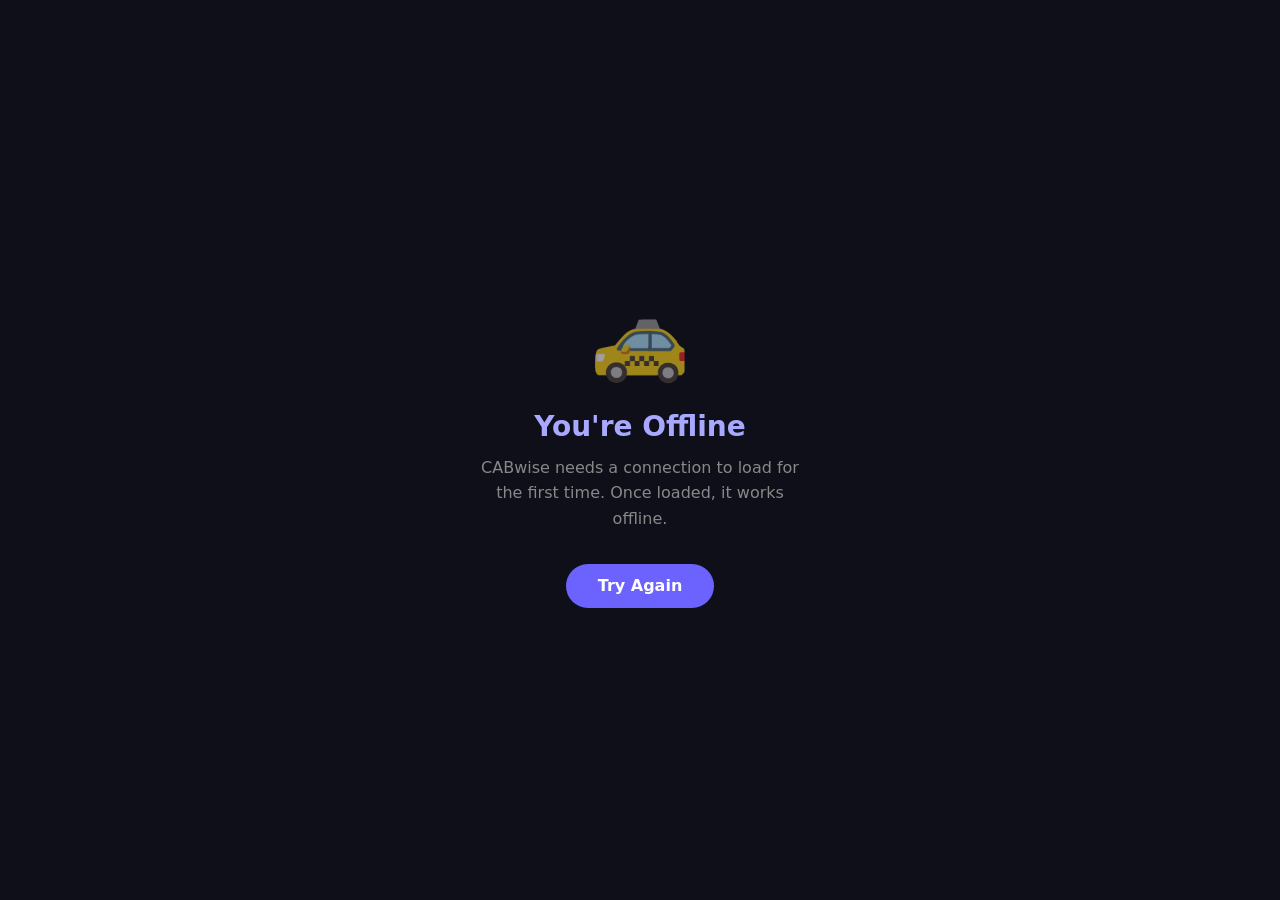
<file: offline.html>
<!DOCTYPE html>
<html lang="en">
<head>
  <meta charset="UTF-8">
  <meta name="viewport" content="width=device-width, initial-scale=1.0">
  <title>CABwise – No Connection</title>
  <style>
    * { margin: 0; padding: 0; box-sizing: border-box; }
    body {
      font-family: 'Inter', system-ui, sans-serif;
      background: #0f0f1a;
      color: #e0e0ff;
      display: flex;
      flex-direction: column;
      align-items: center;
      justify-content: center;
      min-height: 100vh;
      text-align: center;
      padding: 2rem;
    }
    .icon {
      font-size: 5rem;
      margin-bottom: 1.5rem;
      opacity: 0.6;
    }
    h1 {
      font-size: 1.75rem;
      font-weight: 700;
      margin-bottom: 0.75rem;
      color: #a8a8ff;
    }
    p {
      font-size: 1rem;
      color: #888;
      max-width: 320px;
      line-height: 1.6;
      margin-bottom: 2rem;
    }
    .btn {
      background: #6c63ff;
      color: white;
      border: none;
      padding: 0.8rem 2rem;
      border-radius: 999px;
      font-size: 1rem;
      font-weight: 600;
      cursor: pointer;
      text-decoration: none;
      display: inline-block;
    }
    .btn:hover { background: #574fd6; }
  </style>
</head>
<body>
  <div class="icon">🚕</div>
  <h1>You're Offline</h1>
  <p>CABwise needs a connection to load for the first time. Once loaded, it works offline.</p>
  <a class="btn" href="./index.html">Try Again</a>
</body>
</html>
</file>
